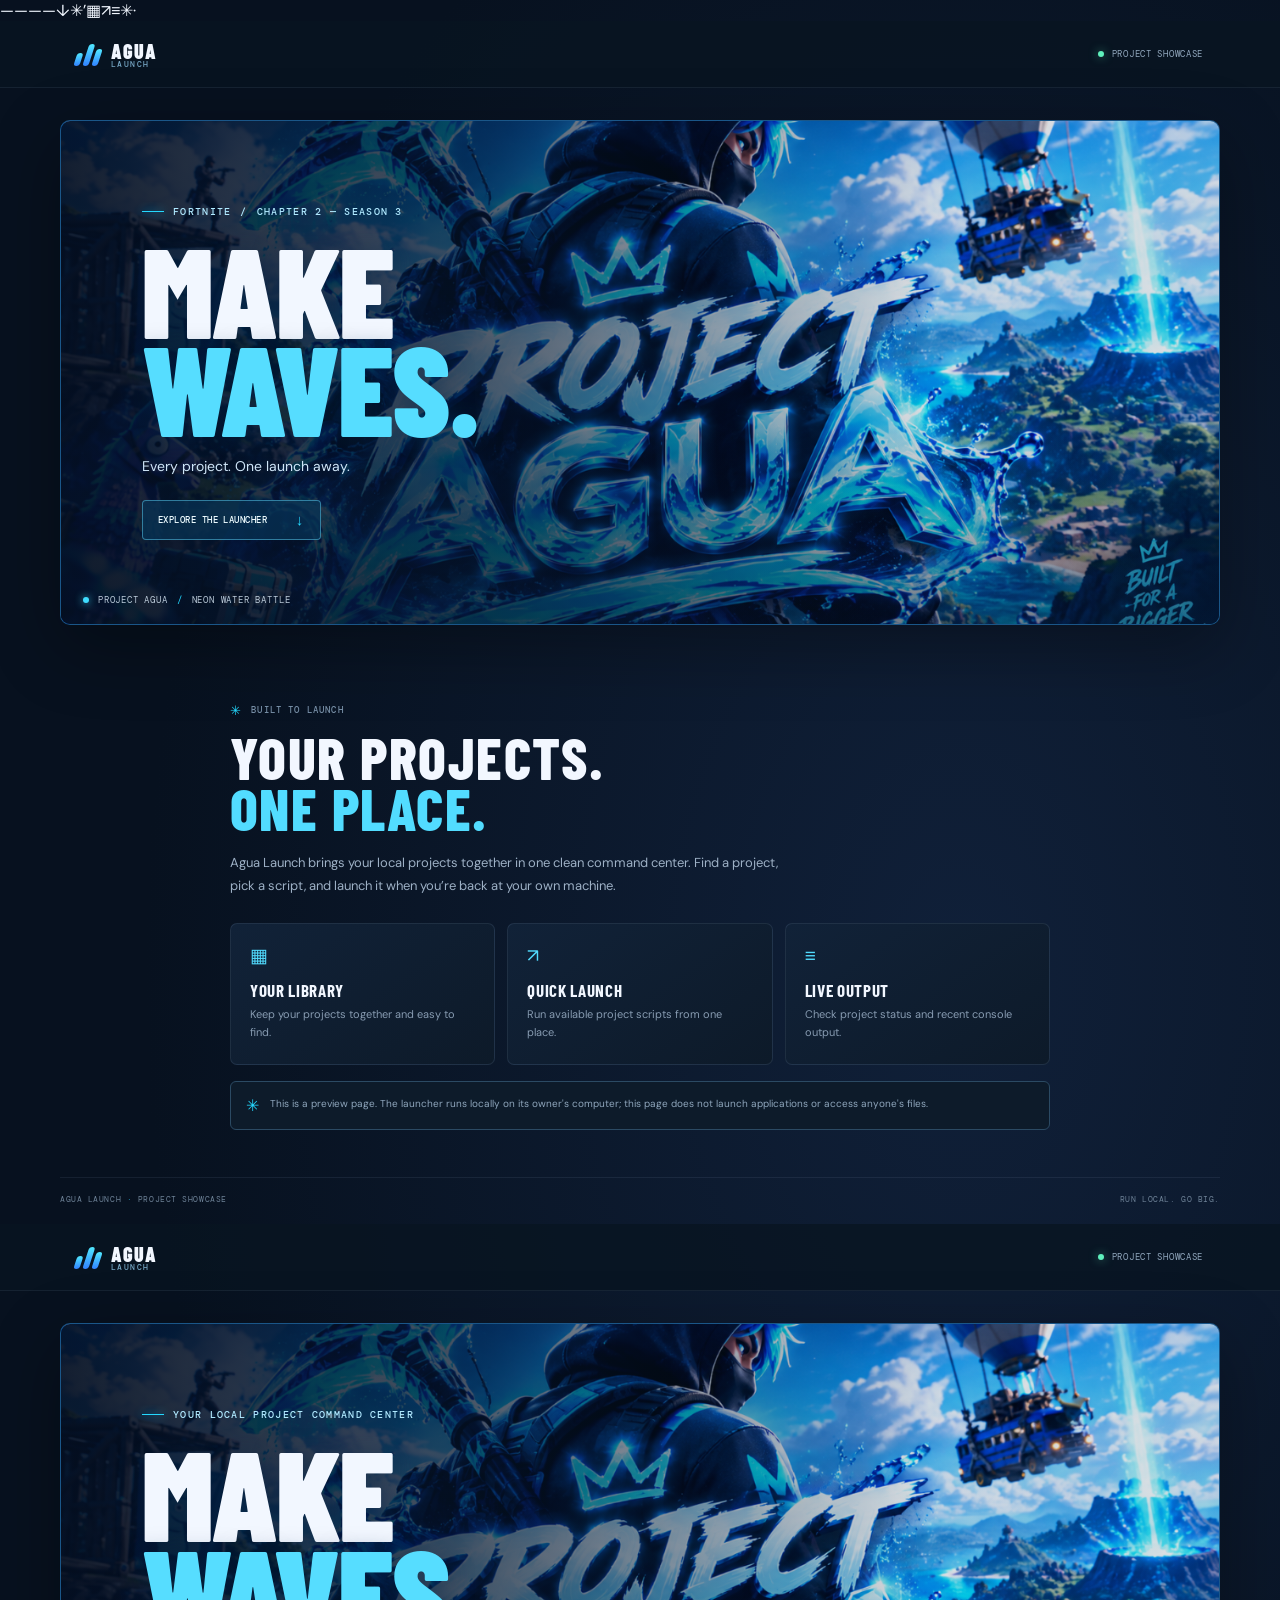
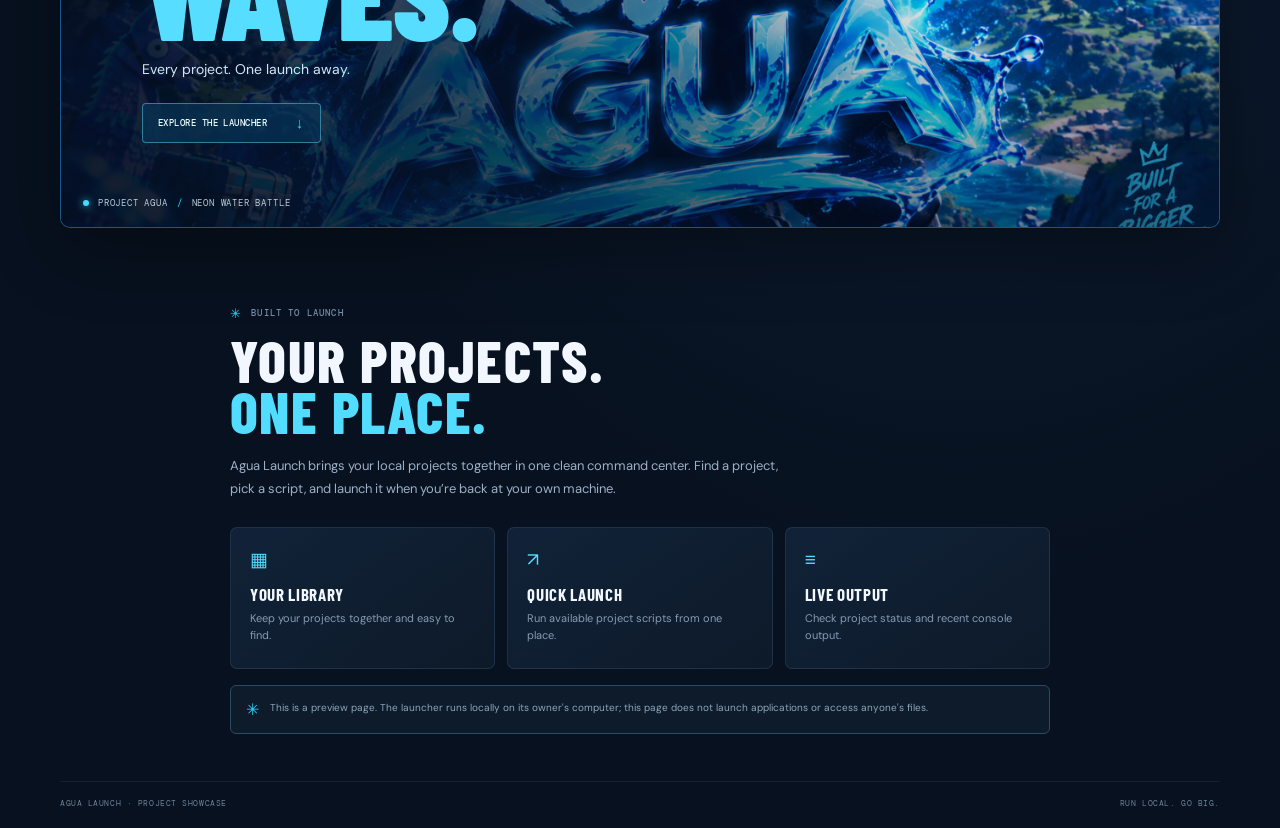
<file: index.html>
————↓✳’▦↗≡✳·<!doctype html>
<html lang="en">
  <head>
    <meta charset="utf-8">
    <meta name="viewport" content="width=device-width, initial-scale=1">
    <meta name="theme-color" content="#07111f">
    <meta name="description" content="Project Agua — Fortnite Chapter 2 Season 3 launcher showcase, inspired by neon water battles.">
    <title>Project Agua — Fortnite Chapter 2 Season 3</title>
    <link rel="preconnect" href="https://fonts.googleapis.com">
    <link rel="preconnect" href="https://fonts.gstatic.com" crossorigin>
    <link href="https://fonts.googleapis.com/css2?family=Barlow+Condensed:wght@600;700;800;900&family=DM+Mono:wght@400;500&family=DM+Sans:wght@400;500;600;700&display=swap" rel="stylesheet">
    <link rel="stylesheet" href="styles.css">
  </head>
  <body>
    <header class="topbar">
      <a class="brand" href="#" aria-label="Agua Launch home"><span class="brand-mark"><i></i><i></i><i></i></span><span>AGUA<small>LAUNCH</small></span></a>
      <span class="status"><i></i> PROJECT SHOWCASE</span>
    </header>
    <main>
      <section class="hero">
        <img class="hero-art" src="project-agua.png" alt="Project Agua — neon water battle artwork">
        <div class="hero-shade"></div>
        <div class="hero-content">
          <div class="kicker"><i></i> FORTNITE <span class="kicker-separator">/</span> CHAPTER 2 — SEASON 3</div>
          <h1>MAKE<br><span>WAVES.</span></h1>
          <p>Every project. One launch away.</p>
          <a class="hero-button" href="#about">EXPLORE THE LAUNCHER <span>↓</span></a>
        </div>
        <div class="caption"><i></i> PROJECT AGUA <b>/</b> NEON WATER BATTLE</div>
      </section>
      <section class="about" id="about">
        <div class="eyebrow"><i>✳</i> BUILT TO LAUNCH</div>
        <h2>YOUR PROJECTS.<br><span>ONE PLACE.</span></h2>
        <p>Agua Launch brings your local projects together in one clean command center. Find a project, pick a script, and launch it when you’re back at your own machine.</p>
        <div class="features">
          <article><span class="feature-icon">▦</span><h3>YOUR LIBRARY</h3><p>Keep your projects together and easy to find.</p></article>
          <article><span class="feature-icon">↗</span><h3>QUICK LAUNCH</h3><p>Run available project scripts from one place.</p></article>
          <article><span class="feature-icon">≡</span><h3>LIVE OUTPUT</h3><p>Check project status and recent console output.</p></article>
        </div>
        <div class="note"><span>✳</span><p>This is a preview page. The launcher runs locally on its owner's computer; this page does not launch applications or access anyone's files.</p></div>
      </section>
    </main>
    <footer><span>AGUA LAUNCH <i>·</i> PROJECT SHOWCASE</span><span>RUN LOCAL. GO BIG.</span></footer>
  </body>
</html><!doctype html>
<html lang="en">
  <head>
    <meta charset="utf-8">
    <meta name="viewport" content="width=device-width, initial-scale=1">
    <meta name="theme-color" content="#07111f">
    <meta name="description" content="Project Agua Launcher — a neon-water-inspired home for your local projects.">
    <title>Project Agua — Launcher</title>
    <link rel="preconnect" href="https://fonts.googleapis.com">
    <link rel="preconnect" href="https://fonts.gstatic.com" crossorigin>
    <link href="https://fonts.googleapis.com/css2?family=Barlow+Condensed:wght@600;700;800;900&family=DM+Mono:wght@400;500&family=DM+Sans:wght@400;500;600;700&display=swap" rel="stylesheet">
    <link rel="stylesheet" href="styles.css">
  </head>
  <body>
    <header class="topbar">
      <a class="brand" href="#" aria-label="Agua Launch home"><span class="brand-mark"><i></i><i></i><i></i></span><span>AGUA<small>LAUNCH</small></span></a>
      <span class="status"><i></i> PROJECT SHOWCASE</span>
    </header>
    <main>
      <section class="hero">
        <img class="hero-art" src="project-agua.png" alt="Project Agua — neon water battle artwork">
        <div class="hero-shade"></div>
        <div class="hero-content">
          <div class="kicker"><i></i> YOUR LOCAL PROJECT COMMAND CENTER</div>
          <h1>MAKE<br><span>WAVES.</span></h1>
          <p>Every project. One launch away.</p>
          <a class="hero-button" href="#about">EXPLORE THE LAUNCHER <span>↓</span></a>
        </div>
        <div class="caption"><i></i> PROJECT AGUA <b>/</b> NEON WATER BATTLE</div>
      </section>
      <section class="about" id="about">
        <div class="eyebrow"><i>✳</i> BUILT TO LAUNCH</div>
        <h2>YOUR PROJECTS.<br><span>ONE PLACE.</span></h2>
        <p>Agua Launch brings your local projects together in one clean command center. Find a project, pick a script, and launch it when you’re back at your own machine.</p>
        <div class="features">
          <article><span class="feature-icon">▦</span><h3>YOUR LIBRARY</h3><p>Keep your projects together and easy to find.</p></article>
          <article><span class="feature-icon">↗</span><h3>QUICK LAUNCH</h3><p>Run available project scripts from one place.</p></article>
          <article><span class="feature-icon">≡</span><h3>LIVE OUTPUT</h3><p>Check project status and recent console output.</p></article>
        </div>
        <div class="note"><span>✳</span><p>This is a preview page. The launcher runs locally on its owner's computer; this page does not launch applications or access anyone's files.</p></div>
      </section>
    </main>
    <footer><span>AGUA LAUNCH <i>·</i> PROJECT SHOWCASE</span><span>RUN LOCAL. GO BIG.</span></footer>
  </body>
</html>
</file>
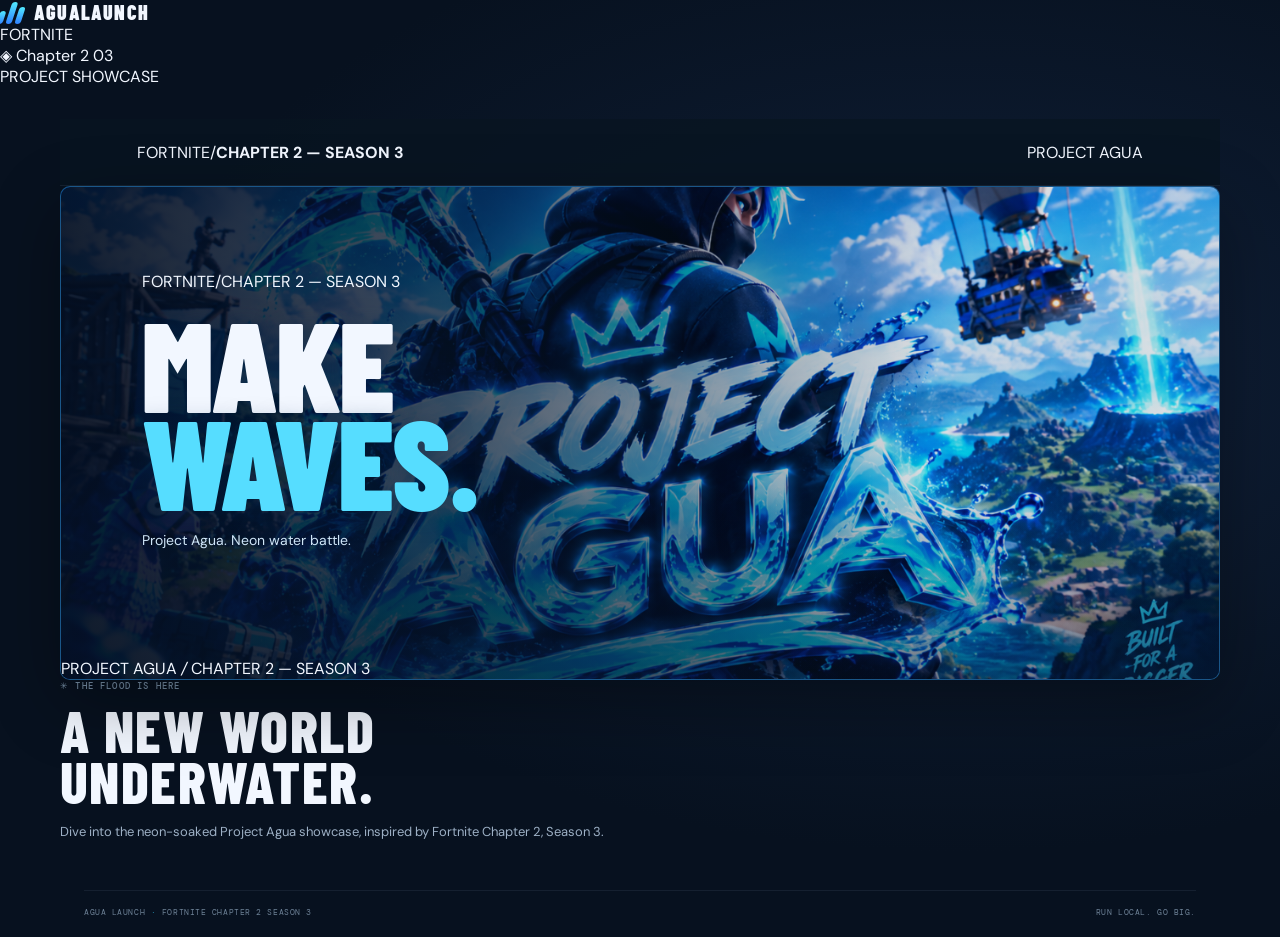
<file: chapter2.html>
<!doctype html>
<html lang="en">
<head>
<meta charset="utf-8">
<meta name="viewport" content="width=device-width, initial-scale=1">
<meta name="theme-color" content="#07111f">
<meta name="description" content="Project Agua — Fortnite Chapter 2 Season 3 launcher showcase.">
<title>Project Agua — Fortnite Chapter 2 Season 3</title>
<link rel="preconnect" href="https://fonts.googleapis.com">
<link rel="preconnect" href="https://fonts.gstatic.com" crossorigin>
<link href="https://fonts.googleapis.com/css2?family=Barlow+Condensed:wght@500;600;700;800;900&family=DM+Mono:wght@400;500&family=DM+Sans:wght@400;500;600;700&display=swap" rel="stylesheet">
<link rel="stylesheet" href="styles.css">
</head>
<body>
<div class="launcher"><aside class="sidebar"><a class="brand" href="#" aria-label="Project Agua home"><span class="brand-mark"><i></i><i></i><i></i></span><span class="brand-name">AGUA<span>LAUNCH</span></span></a><div class="nav-label">FORTNITE</div><nav class="navigation"><a class="nav-link active" href="#featured"><span class="nav-icon">◈</span> Chapter 2 <span class="nav-count">03</span></a></nav><div class="sidebar-spacer"></div><div class="sidebar-footer"><span class="online-dot"></span><span>PROJECT SHOWCASE</span></div></aside>
<main class="main"><header class="topbar"><div class="breadcrumb"><span>FORTNITE</span><span class="breadcrumb-slash">/</span><strong>CHAPTER 2 — SEASON 3</strong></div><div class="topbar-actions"><span class="local-status"><span class="online-dot"></span> PROJECT AGUA</span></div></header><div class="content"><section class="hero" id="featured"><img class="hero-art" src="project-agua.png" alt="Project Agua — neon water battle artwork"><div class="hero-shade"></div><div class="hero-content"><div class="hero-kicker"><span class="kicker-line"></span><span>FORTNITE</span><span class="kicker-separator">/</span><span>CHAPTER 2 — SEASON 3</span></div><h1>MAKE<br><span>WAVES.</span></h1><p>Project Agua. Neon water battle.</p></div><div class="hero-caption"><span class="caption-dot"></span> PROJECT AGUA <i>/</i> CHAPTER 2 — SEASON 3</div></section><section class="library"><div class="eyebrow">✳ THE FLOOD IS HERE</div><h2>A NEW WORLD<br>UNDERWATER.</h2><p style="max-width:560px;color:#9db0c5;font-size:13px;line-height:1.8">Dive into the neon-soaked Project Agua showcase, inspired by Fortnite Chapter 2, Season 3.</p></section><footer class="footer"><span>AGUA LAUNCH <i>·</i> FORTNITE CHAPTER 2 SEASON 3</span><span><span class="online-dot"></span> RUN LOCAL. GO BIG.</span></footer></div></main></div>
</body>
</html>
</file>
<file: styles.css>
:root { color-scheme: dark; font-family: "DM Sans", "Segoe UI", sans-serif; color: #f2f7ff; background: #07111f; font-synthesis: none; text-rendering: optimizeLegibility; }
* { box-sizing: border-box; }
html { min-width: 320px; scroll-behavior: smooth; }
body { margin: 0; min-height: 100vh; background: radial-gradient(ellipse at 75% 40%, #102039 0, #07111f 60%); }
a { color: inherit; text-decoration: none; }
.topbar { display: flex; align-items: center; justify-content: space-between; height: 67px; padding: 0 max(6vw, 24px); border-bottom: 1px solid #9bb6d218; background: #081421cc; }
.brand { display: flex; align-items: center; gap: 10px; font: 900 20px "Barlow Condensed", sans-serif; letter-spacing: .06em; }
.brand small { display: block; margin-top: -4px; color: #77a8c6; font: 500 8px "DM Mono", monospace; letter-spacing: .19em; }
.brand-mark { display: flex; align-items: end; gap: 3px; height: 23px; transform: skew(-18deg); }
.brand-mark i { width: 6px; border-radius: 4px; background: linear-gradient(#51eaff, #3181ff); }
.brand-mark i:nth-child(1) { height: 13px; }.brand-mark i:nth-child(2) { height: 22px; }.brand-mark i:nth-child(3) { height: 17px; }
.status { display: flex; align-items: center; gap: 8px; color: #91a7bd; font: 9px "DM Mono", monospace; letter-spacing: .08em; }
.status i, .caption i { width: 6px; height: 6px; border-radius: 50%; background: #5ff0bc; box-shadow: 0 0 10px #5ff0bc88; }
main { width: min(1160px, calc(100% - 48px)); margin: 32px auto 0; }
.hero { position: relative; isolation: isolate; min-height: 460px; overflow: hidden; border: 1px solid #5bbaff38; border-radius: 10px; background: #083a67; box-shadow: 0 22px 70px #0005; }
.hero-art { position: absolute; z-index: -2; inset: 0; width: 100%; height: 100%; object-fit: cover; object-position: center 48%; }
.hero-shade { position: absolute; z-index: -1; inset: 0; background: linear-gradient(90deg, #040f21ed 0%, #04142bbc 34%, #031a3a24 75%), linear-gradient(0deg, #05112277, transparent 40%); }
.hero-content { padding: clamp(40px, 8vw, 84px) 7%; }
.kicker, .eyebrow { display: flex; align-items: center; gap: 9px; color: #b0e9ff; font: 500 10px "DM Mono", monospace; letter-spacing: .13em; }
.kicker i { width: 22px; height: 1px; background: #25d9ff; box-shadow: 0 0 8px #25d9ff; }
h1 { margin: 22px 0 12px; font: 900 clamp(74px, 11vw, 126px)/.78 "Barlow Condensed", Impact, sans-serif; letter-spacing: -.015em; text-shadow: 0 3px 24px #00264a80; }
h1 span { color: #56ddff; }
.hero-content > p { margin: 20px 0 25px; color: #d0e6f8; font-size: 14px; }
.hero-button { display: inline-flex; align-items: center; gap: 28px; min-height: 40px; padding: 0 15px; border: 1px solid #61dbff77; border-radius: 4px; color: #edfbff; background: #083355bb; font: 600 9px "DM Mono", monospace; letter-spacing: .05em; transition: .2s; }
.hero-button:hover { border-color: #25d9ff; background: #0a5179e6; transform: translateY(-1px); }
.hero-button span { color: #25d9ff; font-size: 15px; }
.caption { position: absolute; bottom: 18px; left: 22px; display: flex; align-items: center; gap: 9px; color: #e2f2ffd1; font: 9px "DM Mono", monospace; letter-spacing: .09em; }
.caption i { background: #3fddff; box-shadow: 0 0 8px #3fddff; }.caption b { color: #25d9ff; font-weight: 400; }
.about { max-width: 820px; margin: 77px auto 0; }
.eyebrow { color: #7890a8; font-size: 9px; }.eyebrow i { color: #25d9ff; font-size: 13px; font-style: normal; }
h2 { margin: 13px 0; font: 800 clamp(39px, 6vw, 58px)/.88 "Barlow Condensed", sans-serif; letter-spacing: .025em; }
h2 span { color: #52dcff; }
.about > p { max-width: 565px; margin: 17px 0 26px; color: #9db0c5; font-size: 13px; line-height: 1.8; }
.features { display: grid; grid-template-columns: repeat(3, 1fr); gap: 12px; margin-top: 26px; }
.features article { min-height: 142px; padding: 19px; border: 1px solid #97badc20; border-radius: 7px; background: linear-gradient(145deg, #112238, #0d1a29); }
.feature-icon { color: #52dcff; font-size: 19px; }
.features h3 { margin: 12px 0 6px; font: 700 17px "Barlow Condensed", sans-serif; letter-spacing: .04em; }
.features article p { margin: 0; color: #879bb1; font-size: 11px; line-height: 1.6; }
.note { display: flex; gap: 11px; margin-top: 16px; padding: 13px 15px; border: 1px solid #2b4a63; border-radius: 6px; color: #8fa6bc; background: #0d1b2a; }
.note span { color: #25d9ff; }.note p { margin: 0; font-size: 10px; line-height: 1.7; }
footer { display: flex; justify-content: space-between; gap: 16px; width: min(1160px, calc(100% - 48px)); margin: 47px auto 0; padding: 16px 0 20px; border-top: 1px solid #9bb6d218; color: #6e8297; font: 8px "DM Mono", monospace; letter-spacing: .07em; }
footer i { color: #27abd1; font-style: normal; }
@media (max-width: 600px) { main { width: calc(100% - 28px); margin-top: 14px; }.topbar { height: 58px; padding: 0 15px; }.hero { min-height: 350px; }.hero-art { object-position: 57% center; }.hero-shade { background: linear-gradient(90deg, #040f21ec, #04142bb0 60%, #031a3a21), linear-gradient(0deg, #05112277, transparent 40%); }.hero-content { padding: 53px 21px; }.kicker { font-size: 7px; }.caption { left: 13px; gap: 6px; font-size: 7px; }.about { margin-top: 53px; }.features { grid-template-columns: 1fr; gap: 8px; }.features article { min-height: 0; padding: 15px; }.features h3 { margin-top: 7px; }footer { width: calc(100% - 28px); margin-top: 32px; flex-direction: column; } }
@media (prefers-reduced-motion: reduce) { *, *::before, *::after { scroll-behavior: auto !important; transition-duration: .01ms !important; } }
</file>
